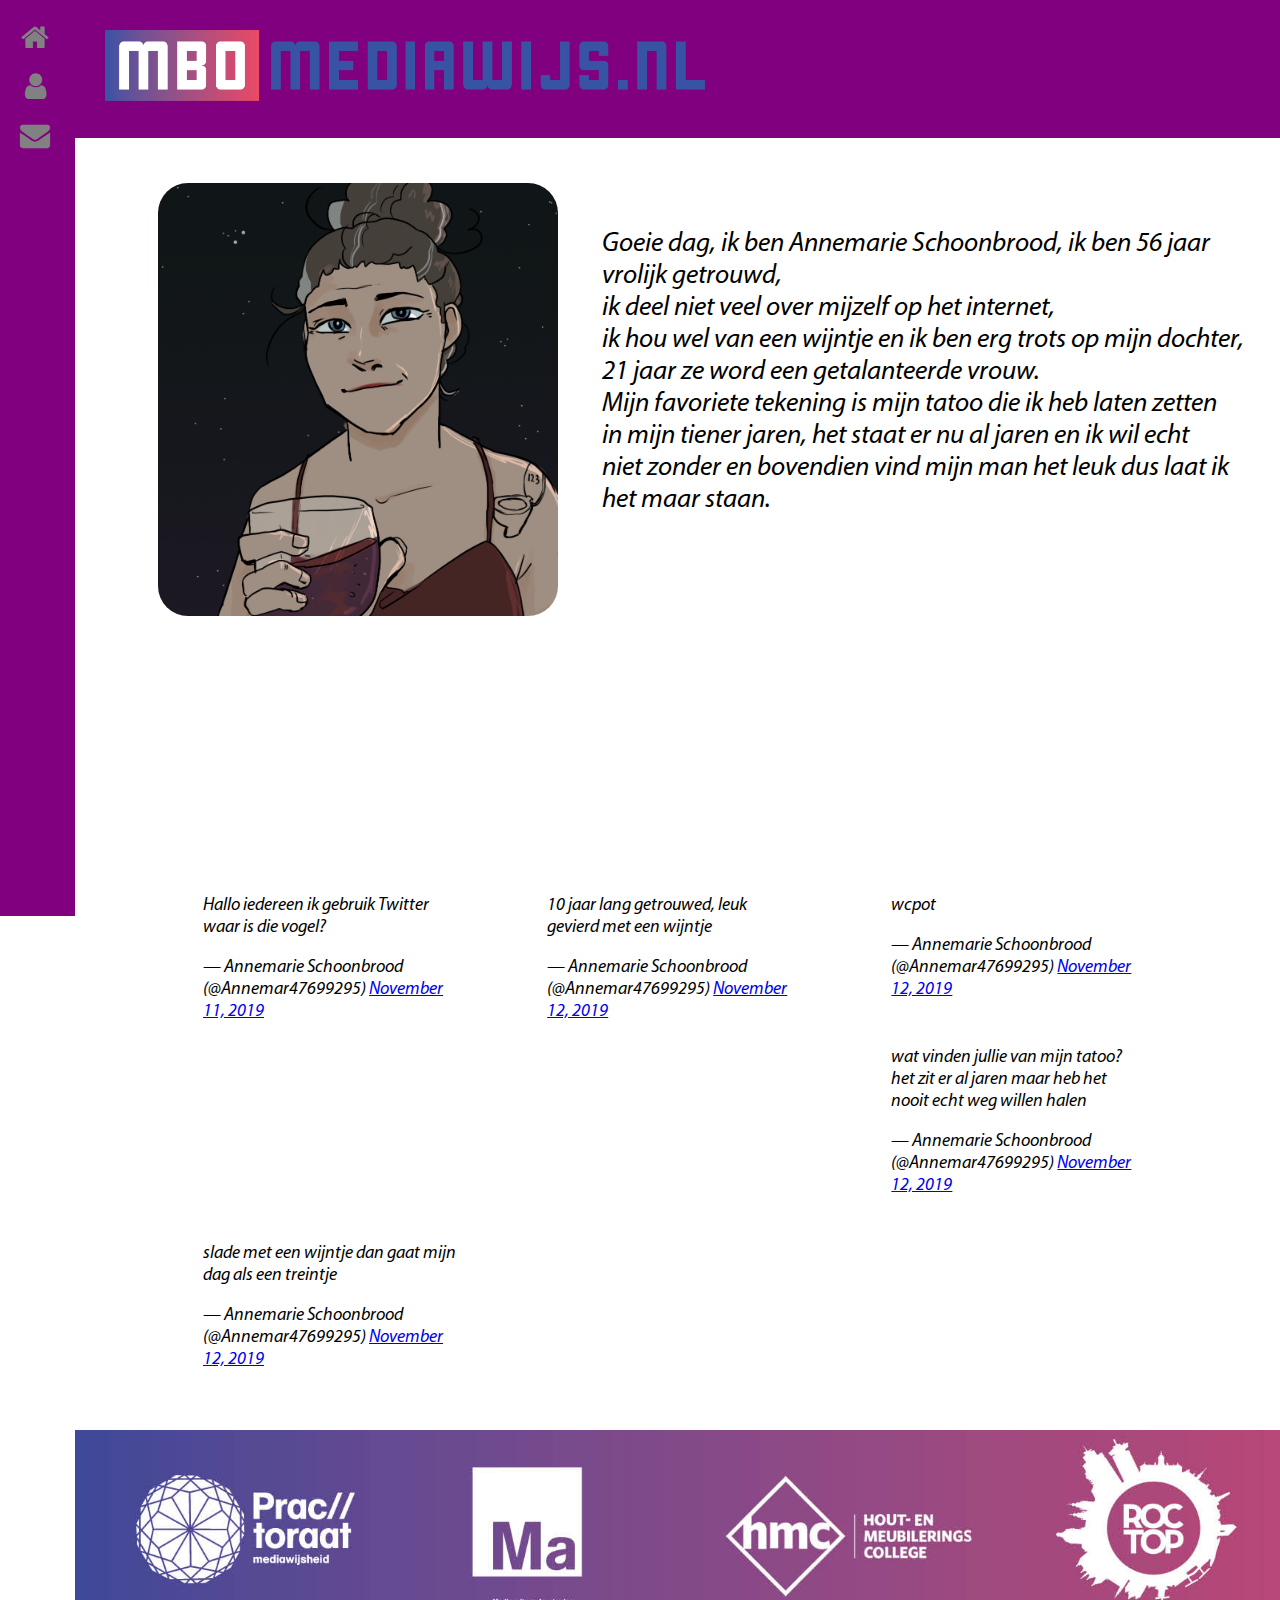
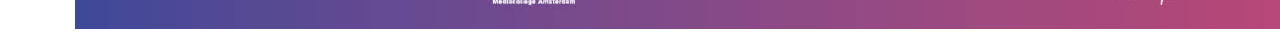
<file: Hackaton 2019/annemarie/index.html>
﻿<!DOCTYPE html>
<html>
  <head>
    <meta charset="UTF-8">
    <title>random name</title>
    <meta name="description" content="a website about me">
    <meta name="keywords" content="me, social media">
    <meta name="author" content="name comes here">
    <meta name="viewport" content="width=device-width, initial-scale=1.0">
    <link rel="stylesheet" type="text/css" href="style.css">
    <link rel="stylesheet" href="https://cdnjs.cloudflare.com/ajax/libs/font-awesome/4.7.0/css/font-awesome.min.css"/>
  </head>
      <header>
        <div class="logo">
          <a href="home.html">
            <img alt="logo" src="img/logo.png" width="600">
          </a>
        </div>
      </header>
      <body>
          <section>
              <img class="portrait" src="img/portrait.png" width="400">
              <p class="portraittext">
                  <br>
                  <br>Goeie dag, ik ben Annemarie Schoonbrood, ik ben 56 jaar vrolijk getrouwd,  
                  <br>ik deel niet veel over mijzelf op het internet,
                  <br>ik hou wel van een wijntje en ik ben erg trots op mijn dochter,
                  <br>21 jaar ze word een getalanteerde vrouw.
                  <br>Mijn favoriete tekening is mijn tatoo die ik heb laten zetten
                  <br>in mijn tiener jaren, het staat er nu al jaren en ik wil echt
                  <br>niet zonder en bovendien vind mijn man het leuk dus laat ik
                  <br>het maar staan.
                  <br>
                  <br>
                  <br>
                  <br>
                  <br>
                  <br>
                  <br>
                  <br>
                  <br>
                  <br>
                  <br>
                  <br>
                  <br>
                  <br>
                  <br>
              </p>
          </section>
          <section class="row">
            <div class="column">
                <blockquote class="twitter-tweet"><p lang="nl" dir="ltr">Hallo iedereen ik gebruik Twitter waar is die vogel?</p>&mdash; Annemarie Schoonbrood (@Annemar47699295) <a href="https://twitter.com/Annemar47699295/status/1193854318702710786?ref_src=twsrc%5Etfw">November 11, 2019</a></blockquote>
              </div>
                  <script async src="https://platform.twitter.com/widgets.js" charset="utf-8"></script>
            <div class="column">
                <blockquote class="twitter-tweet"><p lang="nl" dir="ltr">10 jaar lang getrouwed, leuk gevierd met een wijntje</p>&mdash; Annemarie Schoonbrood (@Annemar47699295) <a href="https://twitter.com/Annemar47699295/status/1194180332058271746?ref_src=twsrc%5Etfw">November 12, 2019</a></blockquote>
              </div>
                  <script async src="https://platform.twitter.com/widgets.js" charset="utf-8"></script>
            <div class="column">
                <blockquote class="twitter-tweet"><p lang="hu" dir="ltr">wcpot</p>&mdash; Annemarie Schoonbrood (@Annemar47699295) <a href="https://twitter.com/Annemar47699295/status/1194180421187260417?ref_src=twsrc%5Etfw">November 12, 2019</a></blockquote>
              </div>
                  <script async src="https://platform.twitter.com/widgets.js" charset="utf-8"></script>
            <div class="column">
                <blockquote class="twitter-tweet"><p lang="nl" dir="ltr">wat vinden jullie van mijn tatoo?<br>het zit er al jaren maar heb het nooit echt weg willen halen</p>&mdash; Annemarie Schoonbrood (@Annemar47699295) <a href="https://twitter.com/Annemar47699295/status/1194230624007180288?ref_src=twsrc%5Etfw">November 12, 2019</a></blockquote>
              </div>
                  <script async src="https://platform.twitter.com/widgets.js" charset="utf-8"></script>
            <div class="column">
                <blockquote class="twitter-tweet"><p lang="nl" dir="ltr">slade met een wijntje dan gaat mijn dag als een treintje</p>&mdash; Annemarie Schoonbrood (@Annemar47699295) <a href="https://twitter.com/Annemar47699295/status/1194245038374559745?ref_src=twsrc%5Etfw">November 12, 2019</a></blockquote>
              </div>
                  <script async src="https://platform.twitter.com/widgets.js" charset="utf-8"></script>
          </section>
          <div class="sidebar">
              <a href="index.html"><i class="fa fa-fw fa-home"></i></a>
              <a href="friends.html"><i class="fa fa-fw fa-user"></i> </a>
              <a href="loginAnnemarie.php"><i class="fa fa-fw fa-envelope"></i></a>
            </div>
      </body>
      <footer class="banner">
        <img alt="banner" src="img/banner.jpg" width="1829">
      </footer>
   </div>
</html>
</file>
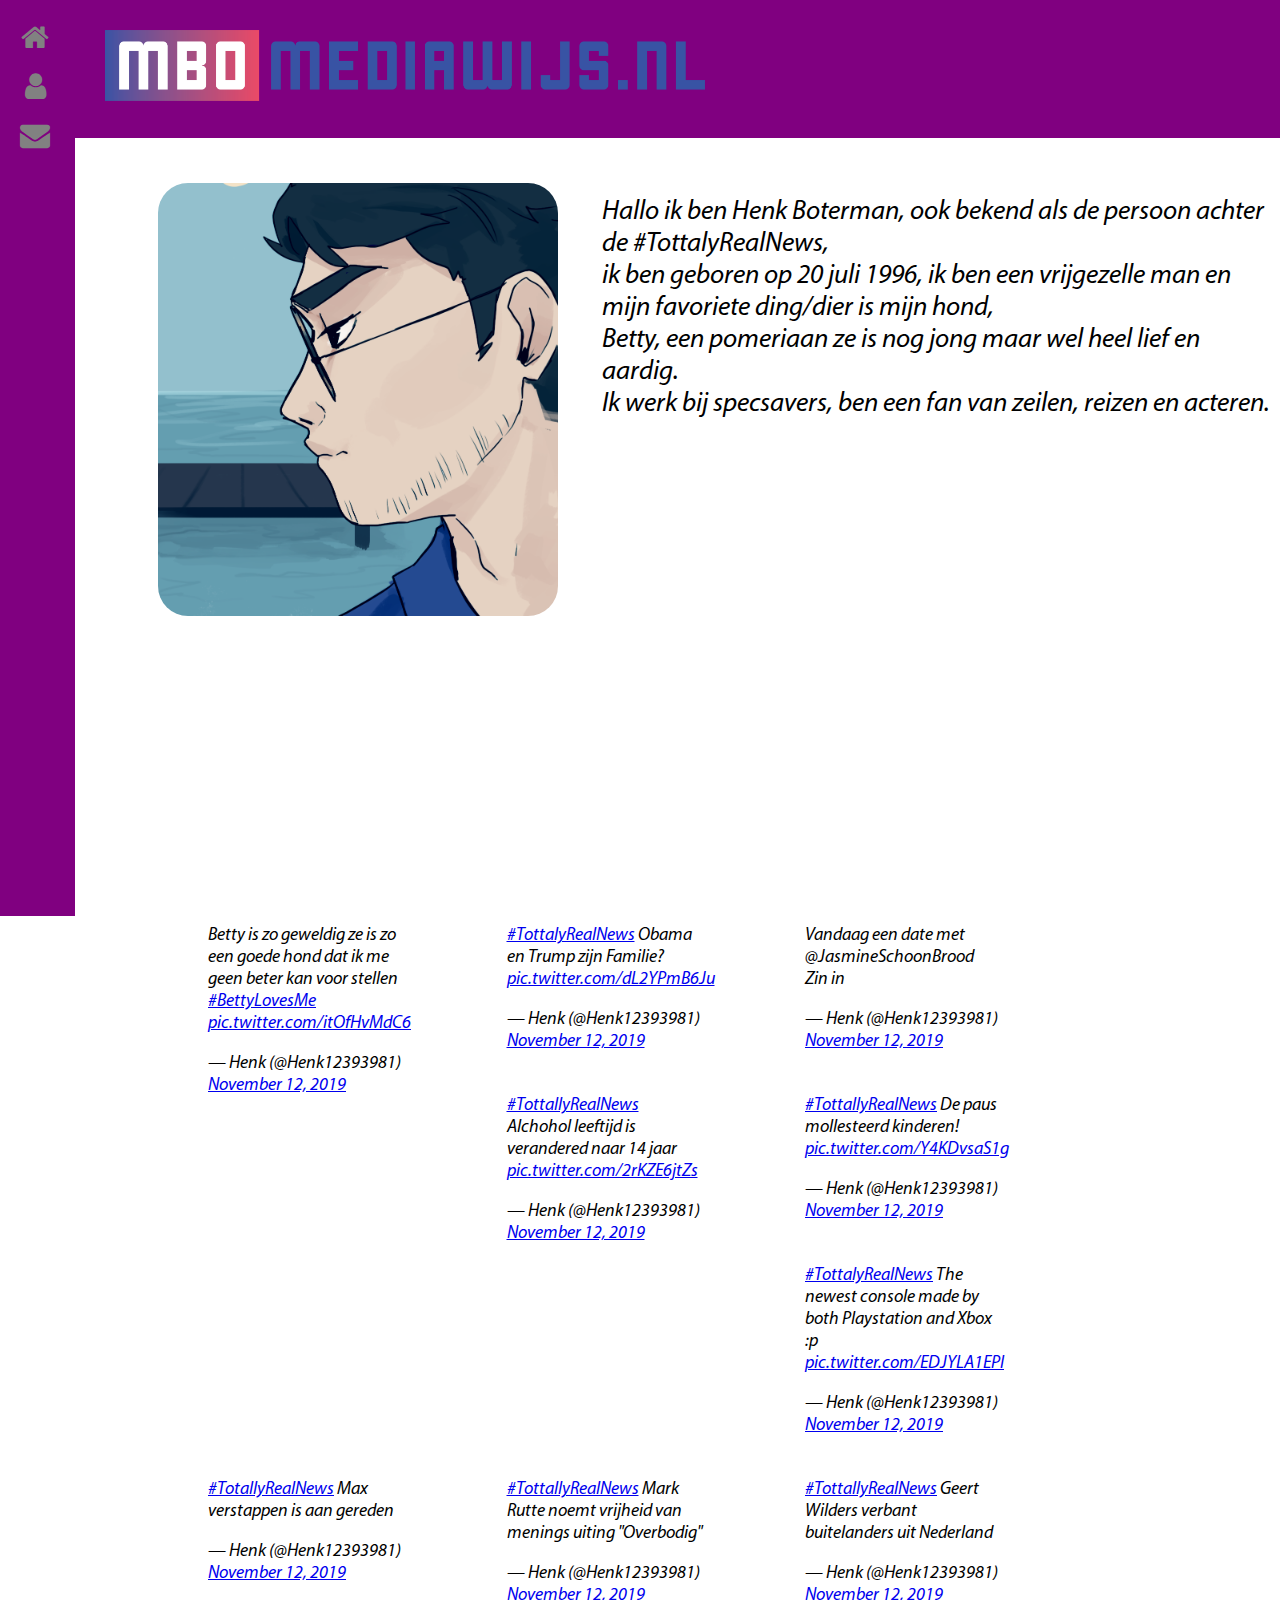
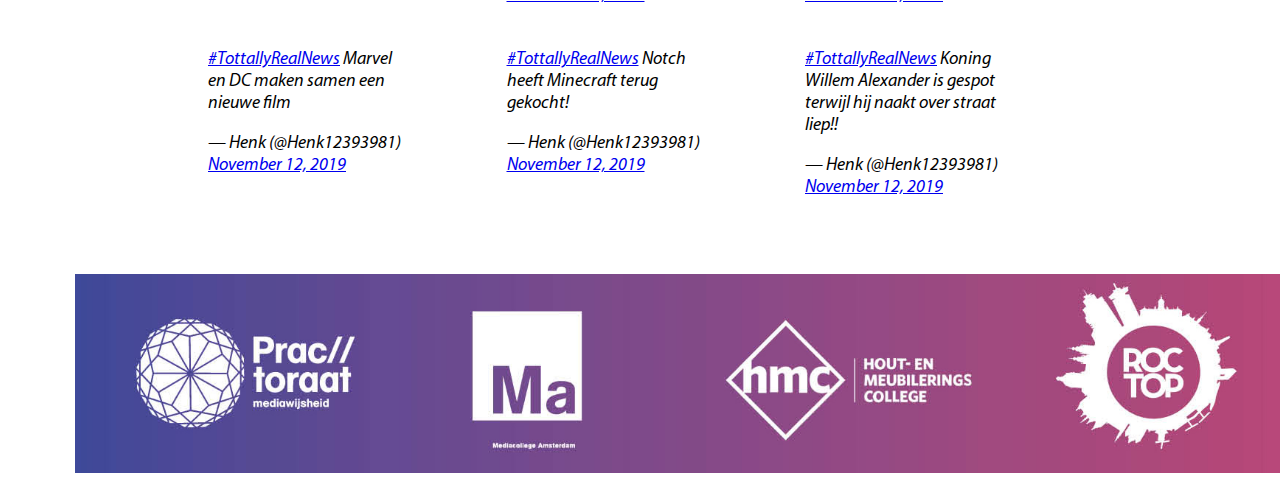
<file: Hackaton 2019/henk/index.html>
﻿<!DOCTYPE html>
<html>
  <head>
    <meta charset="UTF-8">
    <title>random name</title>
    <meta name="description" content="a website about me">
    <meta name="keywords" content="me, social media">
    <meta name="author" content="name comes here">
    <meta name="viewport" content="width=device-width, initial-scale=1.0">
    <link rel="stylesheet" type="text/css" href="style.css">
    <link rel="stylesheet" href="https://cdnjs.cloudflare.com/ajax/libs/font-awesome/4.7.0/css/font-awesome.min.css"/>
  </head>
      <header>
        <div class="logo">
          <a href="home.html">
            <img alt="logo" src="img/logo.png" width="600">
          </a>
        </div>
      </header>
      <body>
          <section>
              <img class="portrait" src="img/portrait.png" width="400">
              <p class="portraittext">
                  <br>
                  Hallo ik ben Henk Boterman, ook bekend als de persoon achter de #TottalyRealNews,
                  <br> ik ben geboren op 20 juli 1996, ik ben een vrijgezelle man en mijn favoriete ding/dier is mijn hond,
                  <br>Betty, een pomeriaan ze is nog jong maar wel heel lief en aardig.
                  <br>Ik werk bij specsavers, ben een fan van zeilen, reizen en acteren.
                  <br>
                  <br>
                  <br>
                  <br>
                  <br>
                  <br>
                  <br>
                  <br>
                  <br>
                  <br>
                  <br>
                  <br>
                  <br>
                  <br>
                  <br>
                  <br>
                  <br>
                  <br>
                  <br>
              </p>
          </section>
          <section class="row">
            <div class="column">
                <blockquote class="twitter-tweet"><p lang="nl" dir="ltr">Betty is zo geweldig ze is zo een goede hond dat ik me geen beter kan voor stellen <a href="https://twitter.com/hashtag/BettyLovesMe?src=hash&amp;ref_src=twsrc%5Etfw">#BettyLovesMe</a> <a href="https://t.co/itOfHvMdC6">pic.twitter.com/itOfHvMdC6</a></p>&mdash; Henk (@Henk12393981) <a href="https://twitter.com/Henk12393981/status/1194192589701943297?ref_src=twsrc%5Etfw">November 12, 2019</a></blockquote> <script async src="https://platform.twitter.com/widgets.js" charset="utf-8"></script></div>
            <div class="column">
                <blockquote class="twitter-tweet"><p lang="nl" dir="ltr"><a href="https://twitter.com/hashtag/TottalyRealNews?src=hash&amp;ref_src=twsrc%5Etfw">#TottalyRealNews</a> Obama en Trump zijn Familie? <a href="https://t.co/dL2YPmB6Ju">pic.twitter.com/dL2YPmB6Ju</a></p>&mdash; Henk (@Henk12393981) <a href="https://twitter.com/Henk12393981/status/1194359711161896960?ref_src=twsrc%5Etfw">November 12, 2019</a></blockquote> <script async src="https://platform.twitter.com/widgets.js" charset="utf-8"></script>            </div>
            <div class="column">
                <blockquote class="twitter-tweet"><p lang="nl" dir="ltr">Vandaag een date met @JasmineSchoonBrood<br>Zin in</p>&mdash; Henk (@Henk12393981) <a href="https://twitter.com/Henk12393981/status/1194193002757054464?ref_src=twsrc%5Etfw">November 12, 2019</a></blockquote> <script async src="https://platform.twitter.com/widgets.js" charset="utf-8"></script>            </div>
            <div class="column">
                <blockquote class="twitter-tweet"><p lang="nl" dir="ltr"><a href="https://twitter.com/hashtag/TottallyRealNews?src=hash&amp;ref_src=twsrc%5Etfw">#TottallyRealNews</a> Alchohol leeftijd is verandered naar 14 jaar <a href="https://t.co/2rKZE6jtZs">pic.twitter.com/2rKZE6jtZs</a></p>&mdash; Henk (@Henk12393981) <a href="https://twitter.com/Henk12393981/status/1194361228153565184?ref_src=twsrc%5Etfw">November 12, 2019</a></blockquote> <script async src="https://platform.twitter.com/widgets.js" charset="utf-8"></script>            </div>
            <div class="column">
                <blockquote class="twitter-tweet"><p lang="nl" dir="ltr"><a href="https://twitter.com/hashtag/TottallyRealNews?src=hash&amp;ref_src=twsrc%5Etfw">#TottallyRealNews</a> De paus mollesteerd kinderen! <a href="https://t.co/Y4KDvsaS1g">pic.twitter.com/Y4KDvsaS1g</a></p>&mdash; Henk (@Henk12393981) <a href="https://twitter.com/Henk12393981/status/1194361452787716097?ref_src=twsrc%5Etfw">November 12, 2019</a></blockquote> <script async src="https://platform.twitter.com/widgets.js" charset="utf-8"></script>            </div>
            <div class="column">
                <blockquote class="twitter-tweet"><p lang="en" dir="ltr"><a href="https://twitter.com/hashtag/TottalyRealNews?src=hash&amp;ref_src=twsrc%5Etfw">#TottalyRealNews</a> The newest console made by both Playstation and Xbox :p <a href="https://t.co/EDJYLA1EPI">pic.twitter.com/EDJYLA1EPI</a></p>&mdash; Henk (@Henk12393981) <a href="https://twitter.com/Henk12393981/status/1194383024772800512?ref_src=twsrc%5Etfw">November 12, 2019</a></blockquote> <script async src="https://platform.twitter.com/widgets.js" charset="utf-8"></script>            </div>
            <div class="column">
                <blockquote class="twitter-tweet"><p lang="nl" dir="ltr"><a href="https://twitter.com/hashtag/TotallyRealNews?src=hash&amp;ref_src=twsrc%5Etfw">#TotallyRealNews</a> Max verstappen is aan gereden</p>&mdash; Henk (@Henk12393981) <a href="https://twitter.com/Henk12393981/status/1194359031025979394?ref_src=twsrc%5Etfw">November 12, 2019</a></blockquote> <script async src="https://platform.twitter.com/widgets.js" charset="utf-8"></script>            </div>
            <div class="column">
                <blockquote class="twitter-tweet"><p lang="nl" dir="ltr"><a href="https://twitter.com/hashtag/TottallyRealNews?src=hash&amp;ref_src=twsrc%5Etfw">#TottallyRealNews</a> Mark Rutte noemt vrijheid van menings uiting &quot;Overbodig&quot;</p>&mdash; Henk (@Henk12393981) <a href="https://twitter.com/Henk12393981/status/1194359281639985153?ref_src=twsrc%5Etfw">November 12, 2019</a></blockquote> <script async src="https://platform.twitter.com/widgets.js" charset="utf-8"></script>            </div>
            <div class="column">
                <blockquote class="twitter-tweet"><p lang="nl" dir="ltr"><a href="https://twitter.com/hashtag/TottallyRealNews?src=hash&amp;ref_src=twsrc%5Etfw">#TottallyRealNews</a> Geert Wilders verbant buitelanders uit Nederland</p>&mdash; Henk (@Henk12393981) <a href="https://twitter.com/Henk12393981/status/1194361375583133696?ref_src=twsrc%5Etfw">November 12, 2019</a></blockquote> <script async src="https://platform.twitter.com/widgets.js" charset="utf-8"></script>            </div>
            <div class="column">
                <blockquote class="twitter-tweet"><p lang="nl" dir="ltr"><a href="https://twitter.com/hashtag/TottallyRealNews?src=hash&amp;ref_src=twsrc%5Etfw">#TottallyRealNews</a> Marvel en DC maken samen een nieuwe film</p>&mdash; Henk (@Henk12393981) <a href="https://twitter.com/Henk12393981/status/1194361582387679232?ref_src=twsrc%5Etfw">November 12, 2019</a></blockquote> <script async src="https://platform.twitter.com/widgets.js" charset="utf-8"></script>            </div>
            <div class="column">
                <blockquote class="twitter-tweet"><p lang="nl" dir="ltr"><a href="https://twitter.com/hashtag/TottallyRealNews?src=hash&amp;ref_src=twsrc%5Etfw">#TottallyRealNews</a> Notch heeft Minecraft terug gekocht!</p>&mdash; Henk (@Henk12393981) <a href="https://twitter.com/Henk12393981/status/1194361988757041153?ref_src=twsrc%5Etfw">November 12, 2019</a></blockquote> <script async src="https://platform.twitter.com/widgets.js" charset="utf-8"></script>            </div>
            <div class="column">
                <blockquote class="twitter-tweet"><p lang="nl" dir="ltr"><a href="https://twitter.com/hashtag/TottallyRealNews?src=hash&amp;ref_src=twsrc%5Etfw">#TottallyRealNews</a> Koning Willem Alexander is gespot terwijl hij naakt over straat liep!!</p>&mdash; Henk (@Henk12393981) <a href="https://twitter.com/Henk12393981/status/1194362166188675072?ref_src=twsrc%5Etfw">November 12, 2019</a></blockquote> <script async src="https://platform.twitter.com/widgets.js" charset="utf-8"></script>            </div>
            <div class="sidebar">
              <a href="index.html"><i class="fa fa-fw fa-home"></i></a>
              <a href="friends.html"><i class="fa fa-fw fa-user"></i> </a>
              <a href="loginHenk.php"><i class="fa fa-fw fa-envelope"></i></a>
            </div>
          </section>
      </body>
      <footer class="banner">
        <img alt="banner" src="img/banner.jpg" width="1829">
      </footer>
   </div>
</html>
</file>
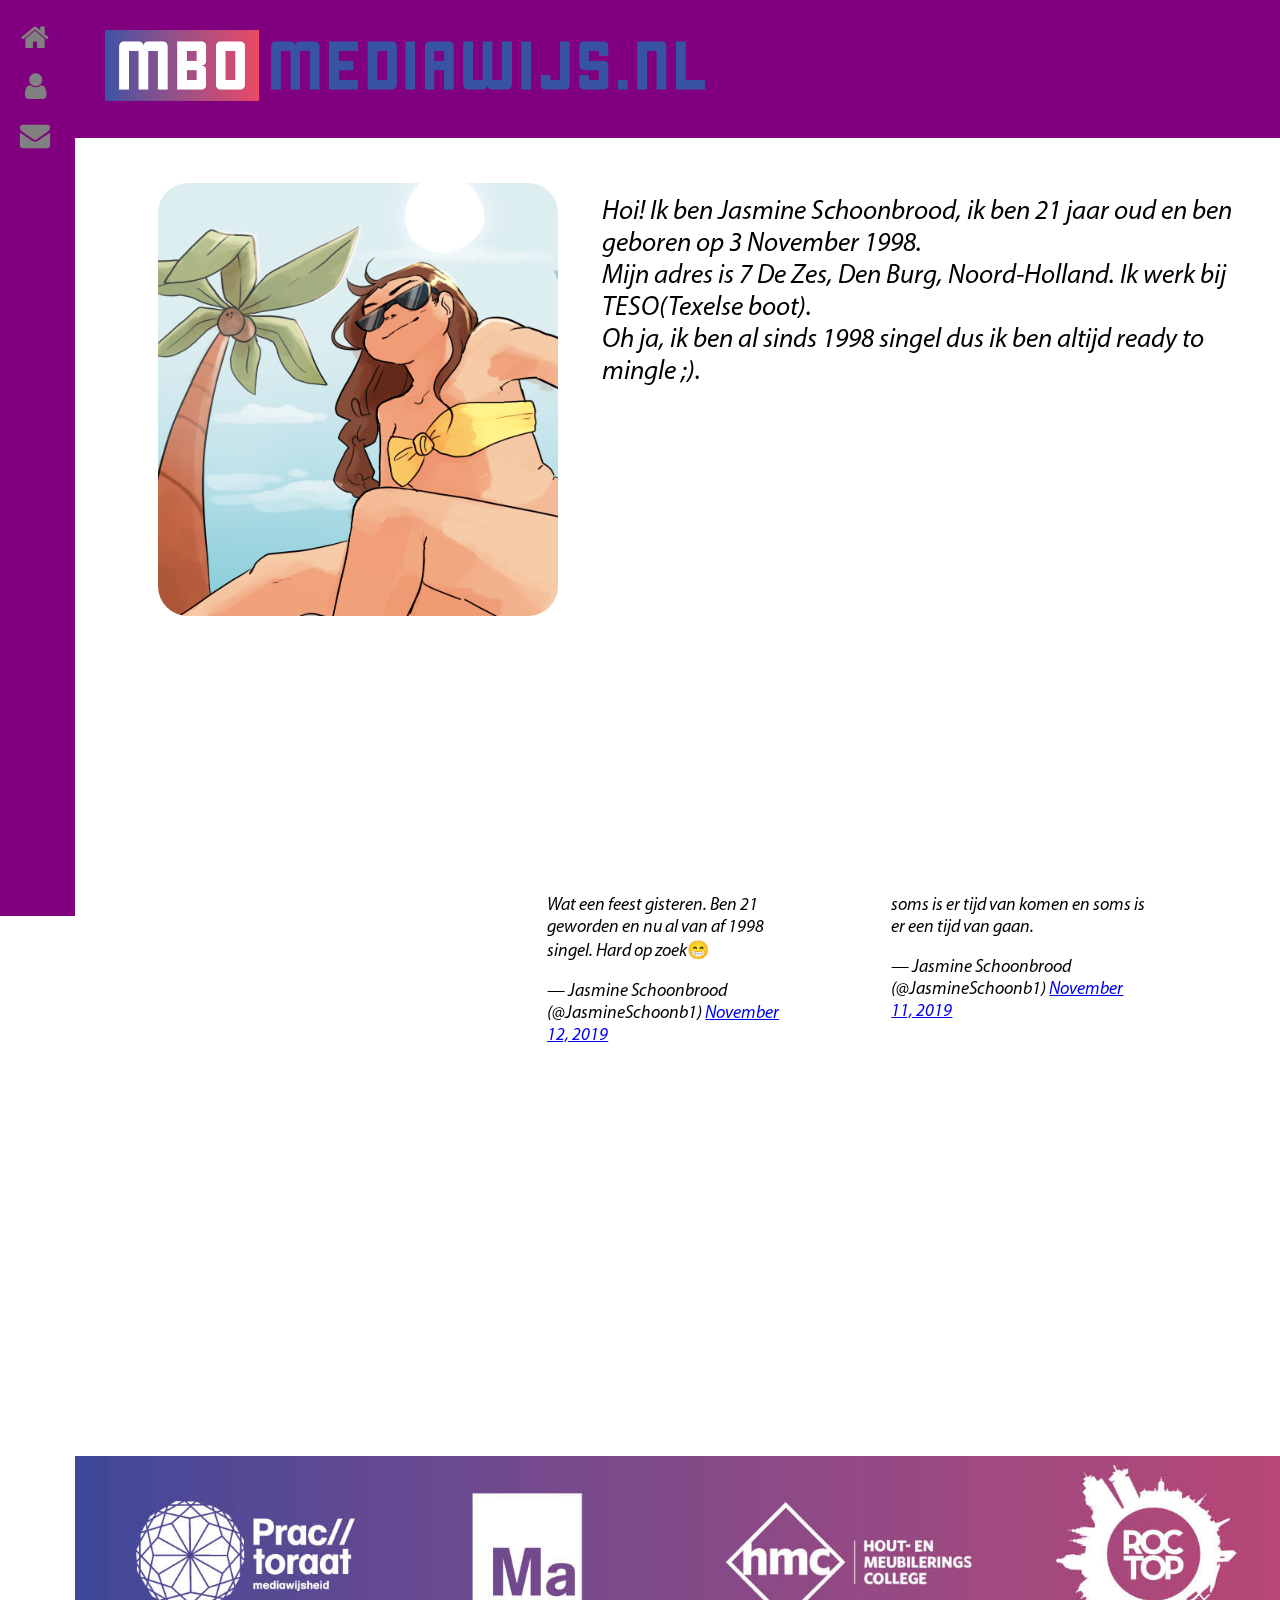
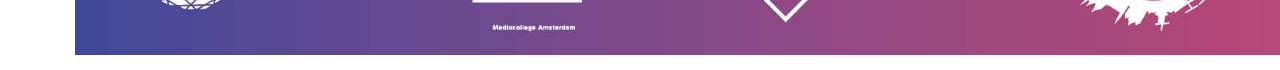
<file: Hackaton 2019/jasmine/index.html>
﻿<!DOCTYPE html>
<html>
  <head>
    <meta charset="UTF-8">
    <title>random name</title>
    <meta name="description" content="a website about me">
    <meta name="keywords" content="me, social media">
    <meta name="author" content="name comes here">
    <meta name="viewport" content="width=device-width, initial-scale=1.0">
    <link rel="stylesheet" type="text/css" href="style.css">
    <link rel="stylesheet" href="https://cdnjs.cloudflare.com/ajax/libs/font-awesome/4.7.0/css/font-awesome.min.css"/>
  </head>
      <header>
        <div class="logo">
          <a href="home.html">
            <img alt="logo" src="img/logo.png" width="600">
          </a>
        </div>
      </header>
      <body>
          <section>
              <img class="portrait" src="img/portrait.png" width="400">
              <p class="portraittext">
                  <br>
                  Hoi! Ik ben Jasmine Schoonbrood, ik ben 21 jaar oud en ben geboren op 3 November 1998.
                  <br>Mijn adres is 7 De Zes, Den Burg, Noord-Holland. Ik werk bij TESO(Texelse boot).
                  <br>Oh ja, ik ben al sinds 1998 singel dus ik ben altijd ready to mingle ;).
                  <br>
                  <br>
                  <br>
                  <br>
                  <br>
                  <br>
                  <br>
                  <br>
                  <br>
                  <br>
                  <br>
                  <br>
                  <br>
                  <br>
                  <br>
                  <br>
                  <br>
                  <br>
                  <br>
              </p>
          </section>
          <section class="row">
            <div class="column">
                <iframe src="https://www.facebook.com/plugins/post.php?href=https%3A%2F%2Fwww.facebook.com%2Fjasmine.schoonbrood%2Fposts%2F113187963460956%3A0&width=500" width="500" height="531" style="border:none;overflow:hidden" scrolling="no" frameborder="0" allowTransparency="true" allow="encrypted-media"></iframe>
            </div>
            <div class="column">
                <blockquote class="twitter-tweet">
                    <p lang="nl" dir="ltr">Wat een feest gisteren. Ben 21 geworden en nu al van af 1998 singel. Hard op zoek😁</p>
                    &mdash; Jasmine Schoonbrood (@JasmineSchoonb1) <a href="https://twitter.com/JasmineSchoonb1/status/1194176170285260801?ref_src=twsrc%5Etfw">November 12, 2019</a>
                  </blockquote>
              </div>
                  <script async src="https://platform.twitter.com/widgets.js" charset="utf-8"></script>
            <div class="column">
                <blockquote class="twitter-tweet">
                    <p lang="nl" dir="ltr">soms is er tijd van komen en soms is er een tijd van gaan.</p>
                    &mdash; Jasmine Schoonbrood (@JasmineSchoonb1) 
                    <a href="https://twitter.com/JasmineSchoonb1/status/1193840034673307648?ref_src=twsrc%5Etfw">November 11, 2019</a>
                  </blockquote> 
                </div>
                    <script async src="https://platform.twitter.com/widgets.js" charset="utf-8"></script>

          </section>
          <div class="sidebar">
              <a href="index.html"><i class="fa fa-fw fa-home"></i></a>
              <a href="friends.html"><i class="fa fa-fw fa-user"></i> </a>
              <a href="loginJasmine.php"><i class="fa fa-fw fa-envelope"></i></a>
            </div>
      </body>
      <footer class="banner">
        <img alt="banner" src="img/banner.jpg" width="1829">
      </footer>
   </div>
</html>
</file>
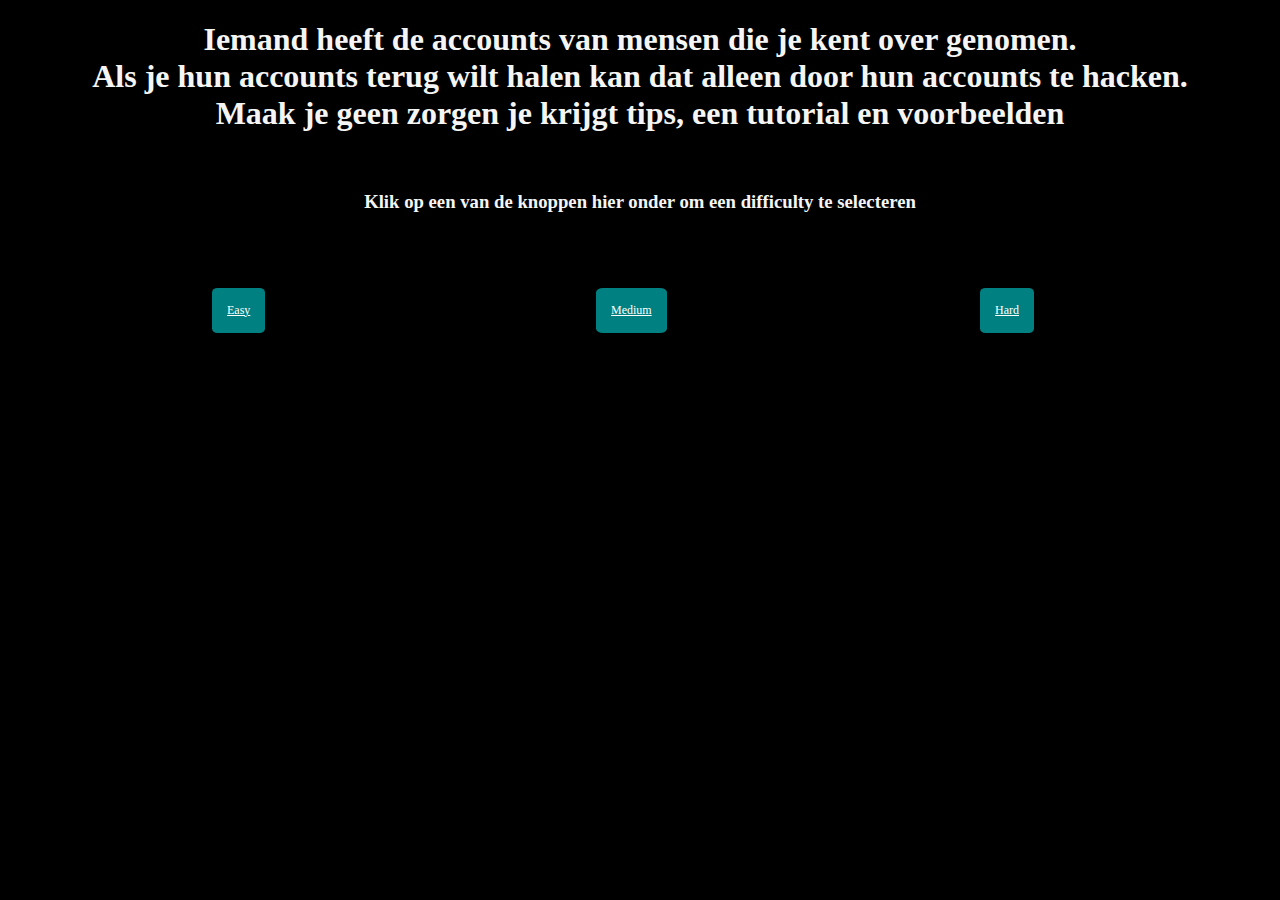
<file: Hackaton 2019/start/index.html>
<!DOCTYPE html>
<html lang="en">
<head>
    <meta charset="UTF-8">
    <meta name="viewport" content="width=device-width, initial-scale=1.0">
    <meta http-equiv="X-UA-Compatible" content="ie=edge">
    <link rel="stylesheet" href="css/style.css"/>
    <title>Start of the Game</title>
</head>
    <body>
        <h1>Iemand heeft de accounts van mensen die je kent over genomen.<br>
        Als je hun accounts terug wilt halen kan dat alleen door hun accounts te hacken.<br>
        Maak je geen zorgen je krijgt tips, een tutorial en voorbeelden<br>
        <br>
        <h3>Klik op een van de knoppen hier onder om een difficulty te selecteren</h3>
        <br>
        <br>
        <div>
        <a class="right" href="../jasmine/index.html">Easy</a>
        </div>
        <div>
        <a href="../annemarie/index.html">Medium</a>
        </div>
        <div>
        <a class="left" href="../henk/index.html">Hard</a>
        </div>
        <br>
        <br>
        <br>
        <br>
        <br>
        <br>
        <br>
        <br>

    </body>
</html>
</file>
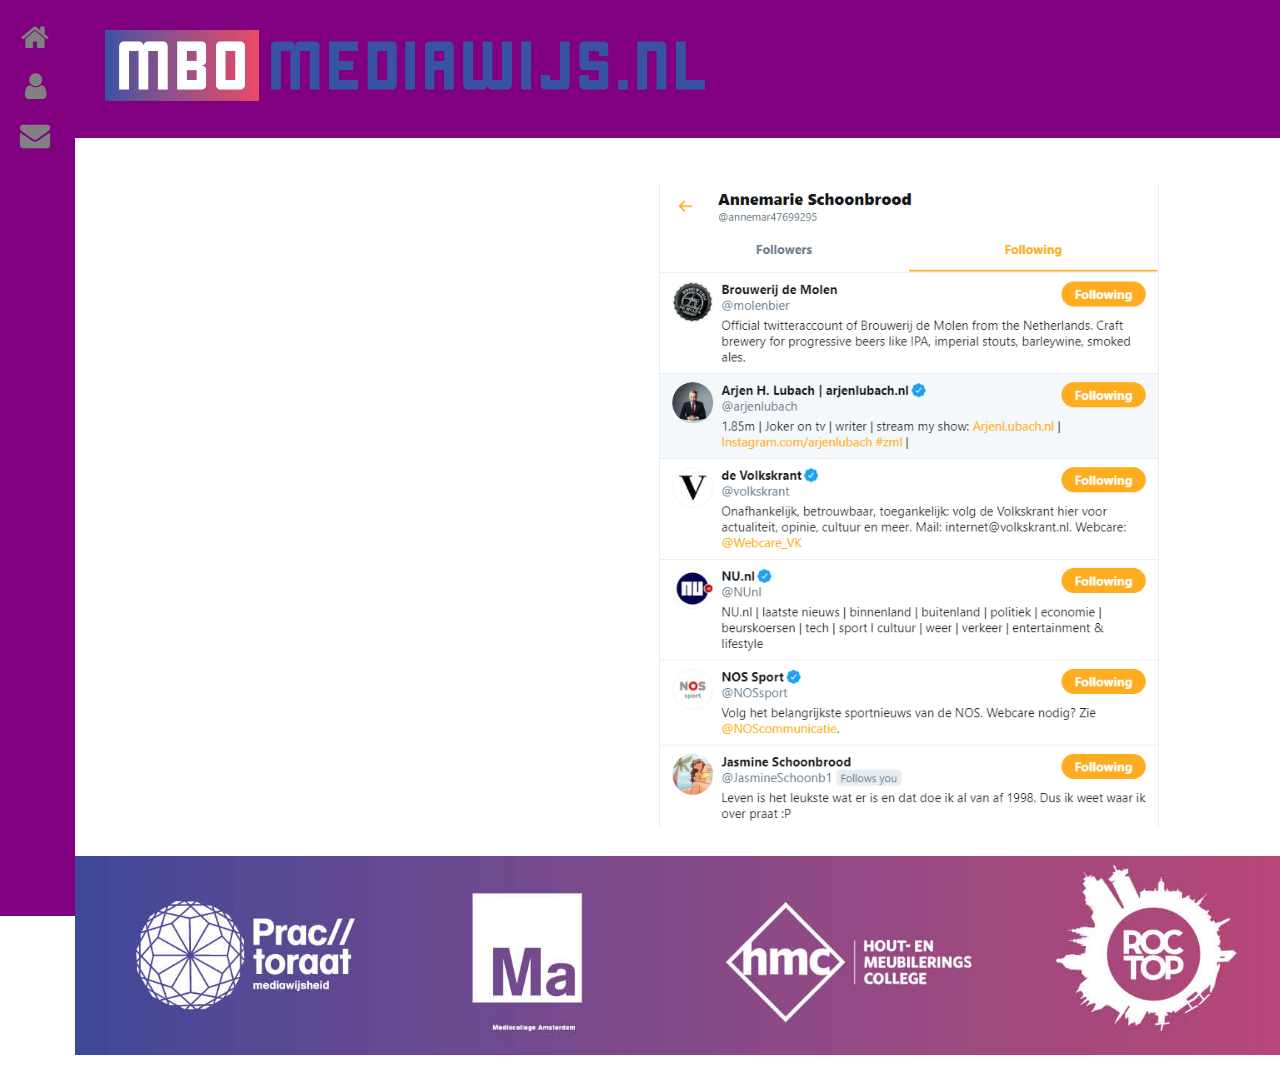
<file: Hackaton 2019/annemarie/friends.html>
<!DOCTYPE html>
<html>
  <head>
    <meta charset="UTF-8">
    <title>random name</title>
    <meta name="description" content="a website about me">
    <meta name="keywords" content="me, social media">
    <meta name="author" content="name comes here">
    <meta name="viewport" content="width=device-width, initial-scale=1.0">
    <link rel="stylesheet" type="text/css" href="style.css">
    <link rel="stylesheet" href="https://cdnjs.cloudflare.com/ajax/libs/font-awesome/4.7.0/css/font-awesome.min.css"/>
  </head>
      <header>
        <div class="logo">
          <a href="home.html">
            <img alt="logo" src="img/logo.png" width="600">
          </a>
        </div>
      </header>
      <body>
          <section>
              <p class="friendstext">
                  <br>
                  <img src="img/friends.png" alt="Friends" width="500">
              </p>
            <div class="sidebar">
              <a href="index.html"><i class="fa fa-fw fa-home"></i></a>
              <a href="friends.html"><i class="fa fa-fw fa-user"></i> </a>
              <a href="loginAnnemarie.php"><i class="fa fa-fw fa-envelope"></i></a>
            </div>
      </body>
      <footer class="banner">
        <img alt="banner" src="img/banner.jpg" width="1829">
      </footer>
   </div>
</html>
</file>
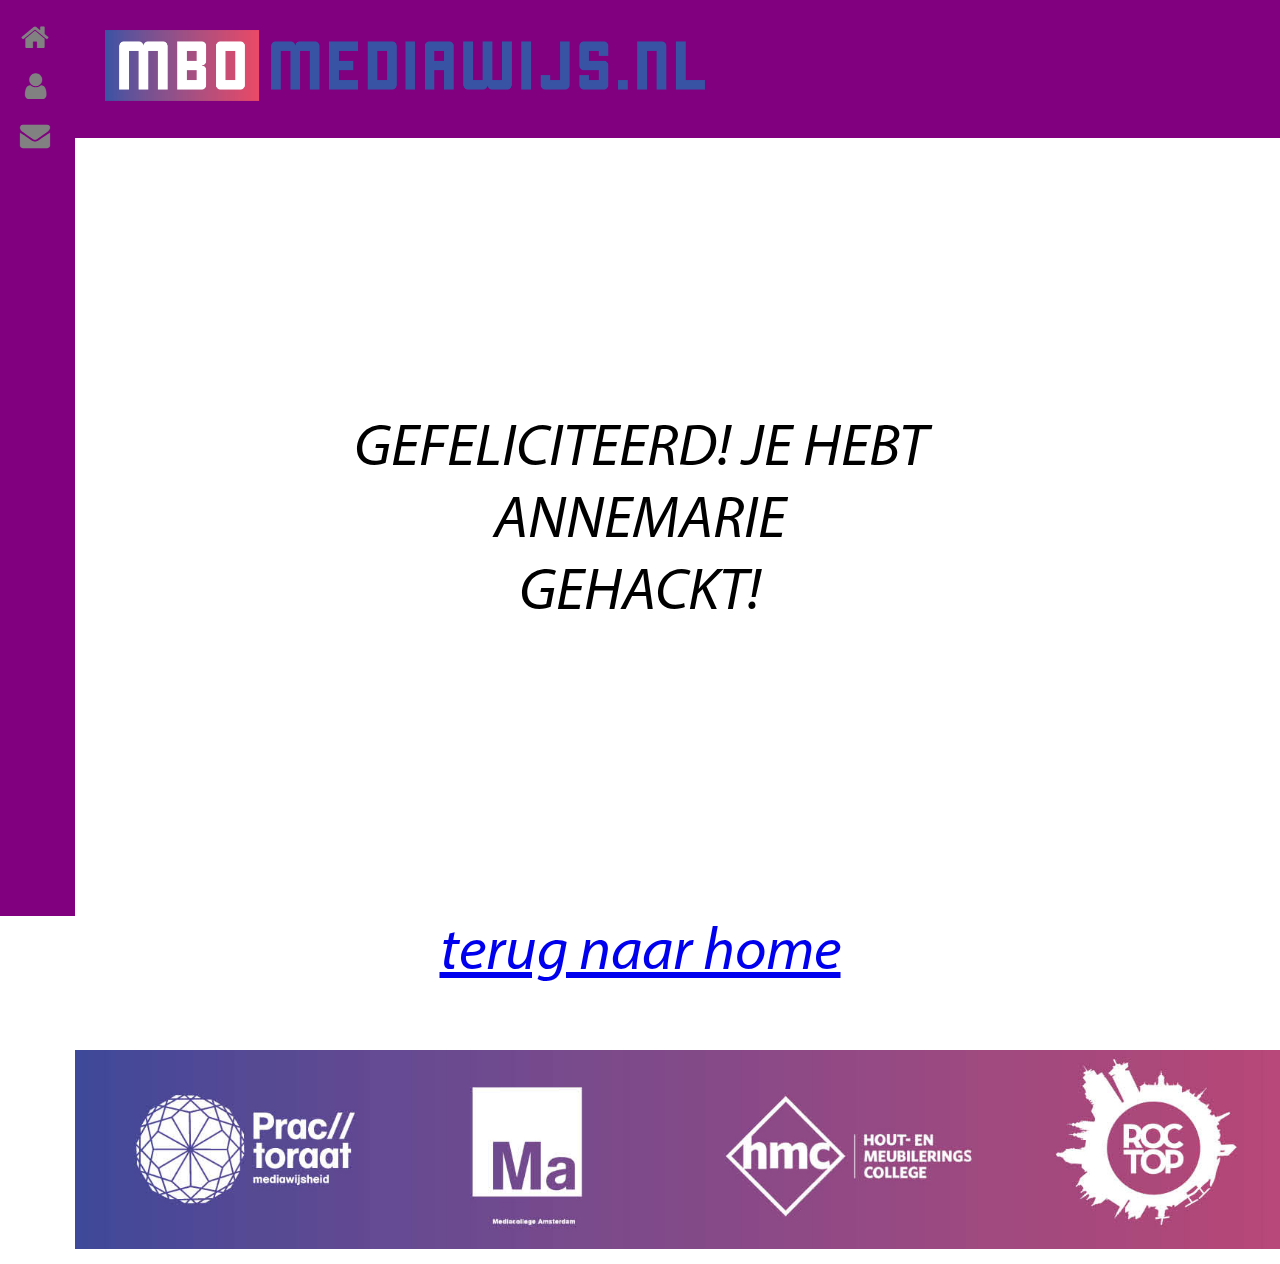
<file: Hackaton 2019/annemarie/successannemarie.html>
<!DOCTYPE html>
<html>
  <head>
    <meta charset="UTF-8">
    <title>random name</title>
    <meta name="description" content="a website about me">
    <meta name="keywords" content="me, social media">
    <meta name="author" content="name comes here">
    <meta name="viewport" content="width=device-width, initial-scale=1.0">
    <link rel="stylesheet" type="text/css" href="style.css">
    <link rel="stylesheet" href="https://cdnjs.cloudflare.com/ajax/libs/font-awesome/4.7.0/css/font-awesome.min.css"/>
  </head>
      <header>
        <div class="logo">
          <a href="home.html">
            <img alt="logo" src="img/logo.png" width="600">
          </a>
        </div>
      </header>
      <body>
          <section>
              <p class="successtext">
                  <br>
                  <br>
                  <br>
                  GEFELICITEERD! JE HEBT
                  <br>ANNEMARIE
                  <br>GEHACKT!
                  <br>
                  <br>
                  <br>
                  <br>
                  <br>
                  <a href="../start/index.html">terug naar home</a>
              </p>
            <div class="sidebar">
              <a href="index.html"><i class="fa fa-fw fa-home"></i></a>
              <a href="friends.html"><i class="fa fa-fw fa-user"></i> </a>
              <a href="login.php"><i class="fa fa-fw fa-envelope"></i></a>
            </div>
      </body>
      <footer class="banner">
        <img alt="banner" src="img/banner.jpg" width="1829">
      </footer>
   </div>
</html>
</file>
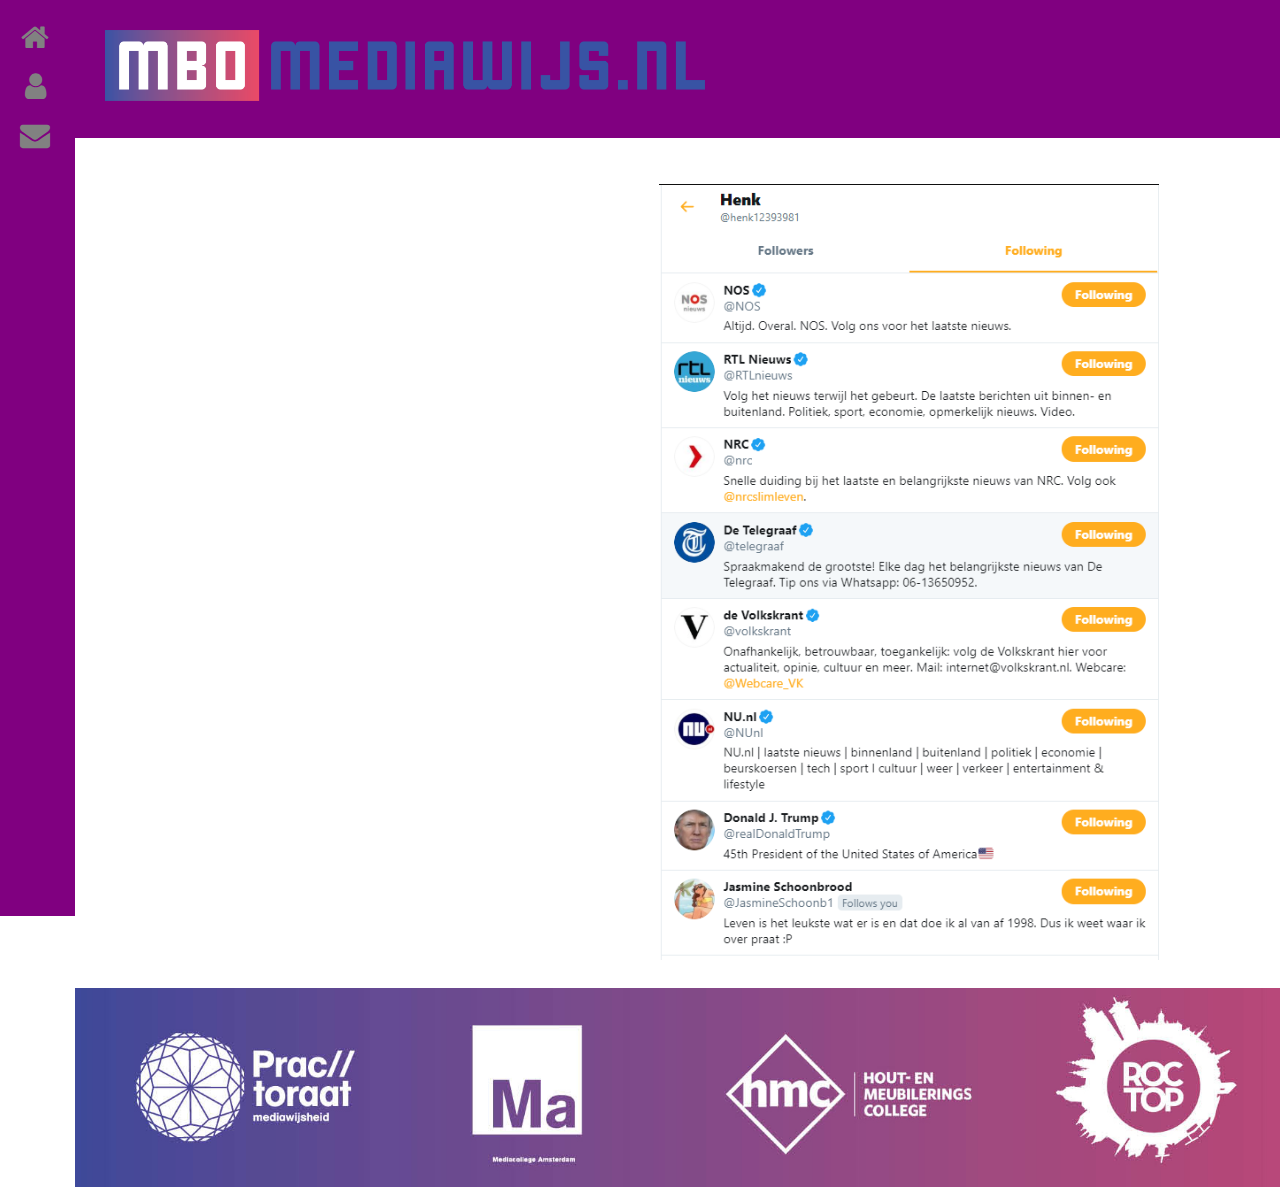
<file: Hackaton 2019/henk/friends.html>
<!DOCTYPE html>
<html>
  <head>
    <meta charset="UTF-8">
    <title>random name</title>
    <meta name="description" content="a website about me">
    <meta name="keywords" content="me, social media">
    <meta name="author" content="name comes here">
    <meta name="viewport" content="width=device-width, initial-scale=1.0">
    <link rel="stylesheet" type="text/css" href="style.css">
    <link rel="stylesheet" href="https://cdnjs.cloudflare.com/ajax/libs/font-awesome/4.7.0/css/font-awesome.min.css"/>
  </head>
      <header>
        <div class="logo">
          <a href="home.html">
            <img alt="logo" src="img/logo.png" width="600">
          </a>
        </div>
      </header>
      <body>
          <section>
              <p class="friendstext">
                  <br>
                  <img src="img/friends.png" alt="Friends" width="500">
              </p>
            <div class="sidebar">
              <a href="index.html"><i class="fa fa-fw fa-home"></i></a>
              <a href="friends.html"><i class="fa fa-fw fa-user"></i> </a>
              <a href="loginHenk.php"><i class="fa fa-fw fa-envelope"></i></a>
            </div>
      </body>
      <footer class="banner">
        <img alt="banner" src="img/banner.jpg" width="1829">
      </footer>
   </div>
</html>
</file>
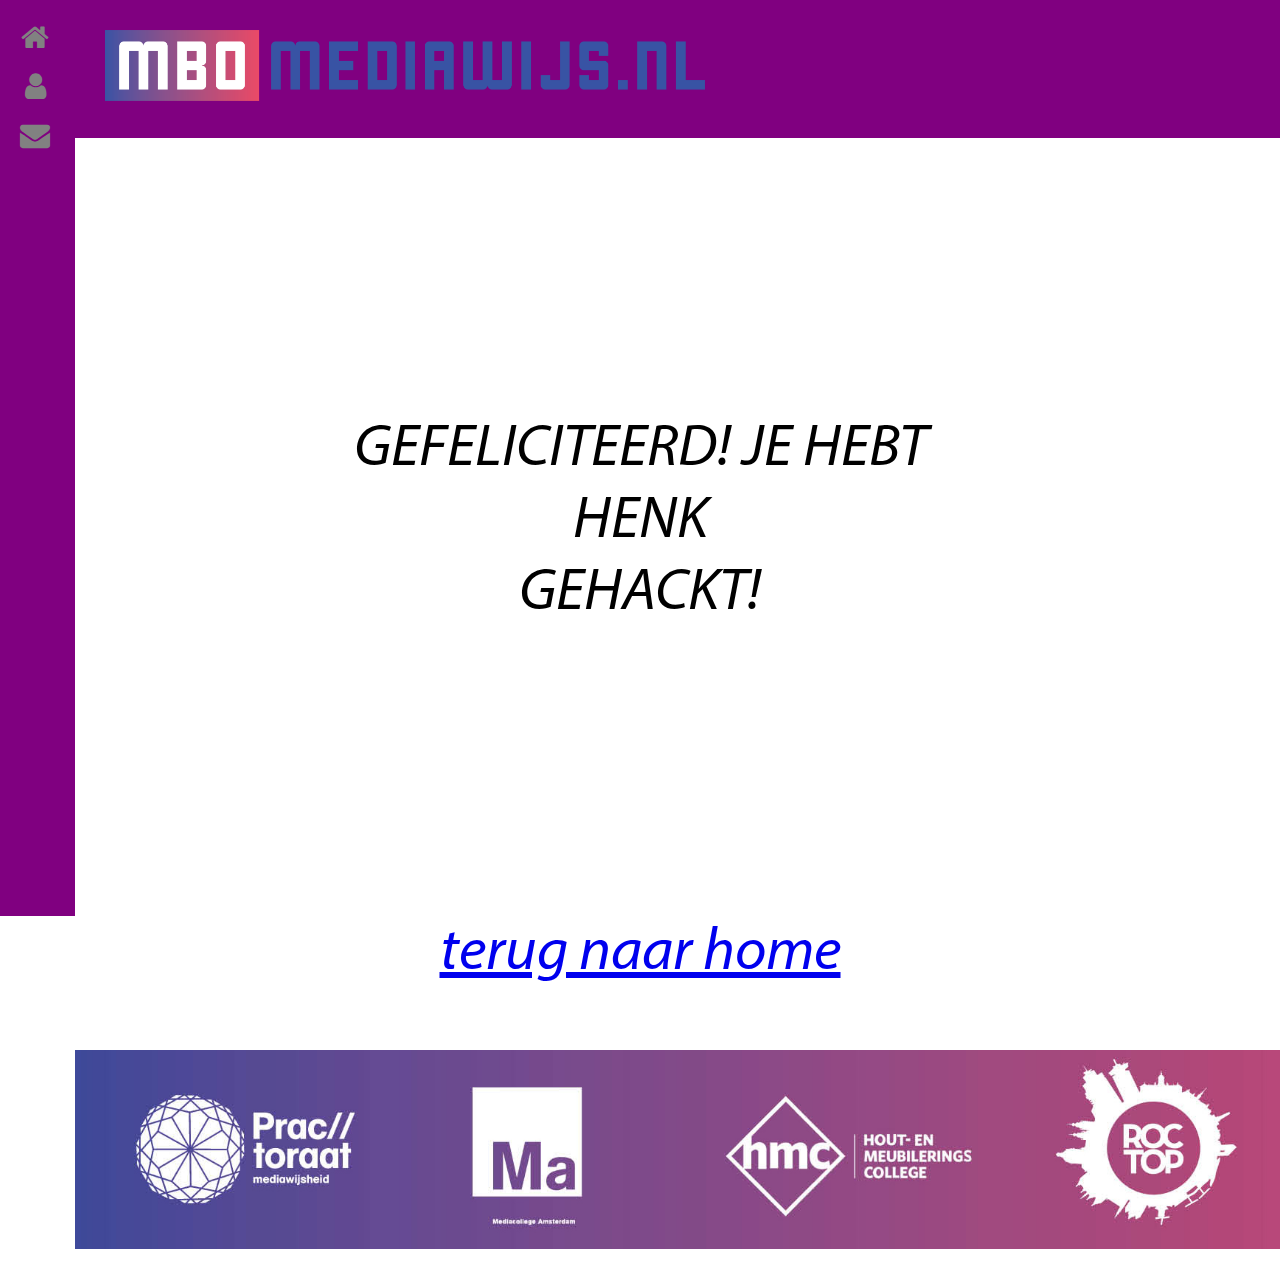
<file: Hackaton 2019/henk/successhenk.html>
<!DOCTYPE html>
<html>
  <head>
    <meta charset="UTF-8">
    <title>random name</title>
    <meta name="description" content="a website about me">
    <meta name="keywords" content="me, social media">
    <meta name="author" content="name comes here">
    <meta name="viewport" content="width=device-width, initial-scale=1.0">
    <link rel="stylesheet" type="text/css" href="style.css">
    <link rel="stylesheet" href="https://cdnjs.cloudflare.com/ajax/libs/font-awesome/4.7.0/css/font-awesome.min.css"/>
  </head>
      <header>
        <div class="logo">
          <a href="home.html">
            <img alt="logo" src="img/logo.png" width="600">
          </a>
        </div>
      </header>
      <body>
          <section>
              <p class="successtext">
                  <br>
                  <br>
                  <br>
                  GEFELICITEERD! JE HEBT
                  <br>HENK
                  <br>GEHACKT!
                  <br>
                  <br>
                  <br>
                  <br>
                  <br>
                  <a href="../start/index.html">terug naar home</a>
              </p>
            <div class="sidebar">
              <a href="index.html"><i class="fa fa-fw fa-home"></i></a>
              <a href="friends.html"><i class="fa fa-fw fa-user"></i> </a>
              <a href="login.php"><i class="fa fa-fw fa-envelope"></i></a>
            </div>
      </body>
      <footer class="banner">
        <img alt="banner" src="img/banner.jpg" width="1829">
      </footer>
   </div>
</html>
</file>
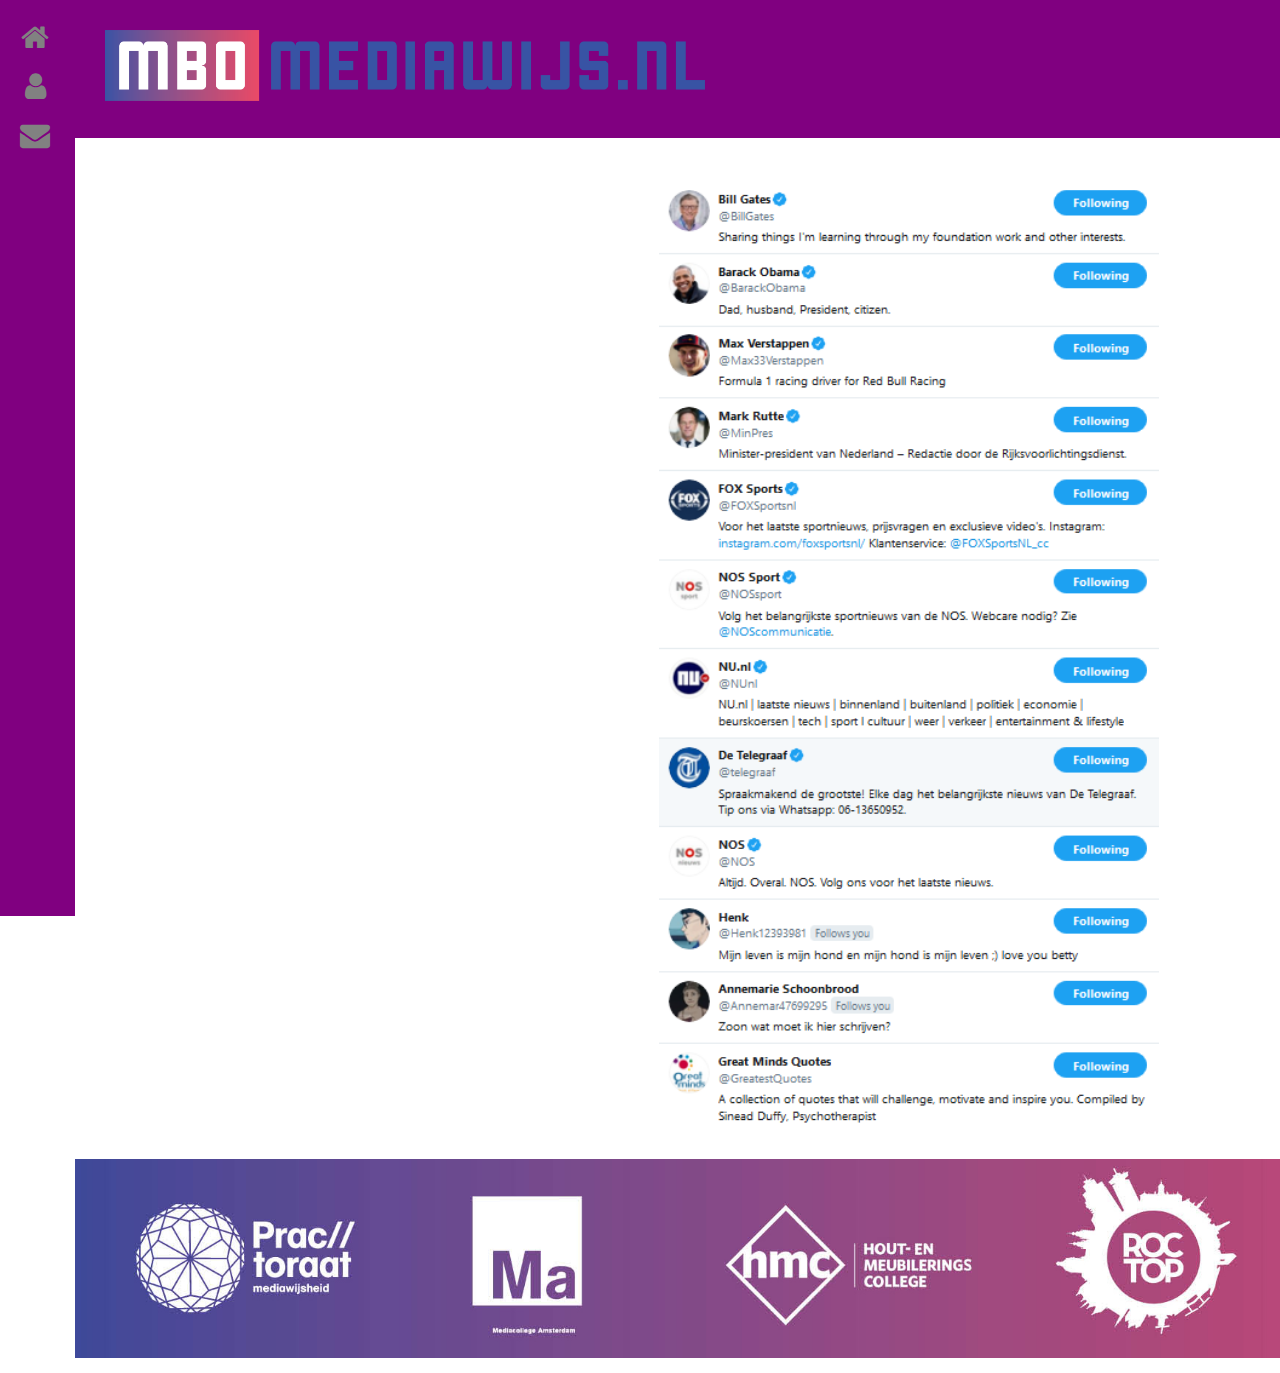
<file: Hackaton 2019/jasmine/friends.html>
<!DOCTYPE html>
<html>
  <head>
    <meta charset="UTF-8">
    <title>random name</title>
    <meta name="description" content="a website about me">
    <meta name="keywords" content="me, social media">
    <meta name="author" content="name comes here">
    <meta name="viewport" content="width=device-width, initial-scale=1.0">
    <link rel="stylesheet" type="text/css" href="style.css">
    <link rel="stylesheet" href="https://cdnjs.cloudflare.com/ajax/libs/font-awesome/4.7.0/css/font-awesome.min.css"/>
  </head>
      <header>
        <div class="logo">
          <a href="home.html">
            <img alt="logo" src="img/logo.png" width="600">
          </a>
        </div>
      </header>
      <body>
          <section>
              <p class="friendstext">
                  <br>
                  <img src="img/friends.png" alt="Friends" width="500">
              </p>
            <div class="sidebar">
              <a href="index.html"><i class="fa fa-fw fa-home"></i></a>
              <a href="friends.html"><i class="fa fa-fw fa-user"></i> </a>
              <a href="loginJasmine.php"><i class="fa fa-fw fa-envelope"></i></a>
            </div>
      </body>
      <footer class="banner">
        <img alt="banner" src="img/banner.jpg" width="1829">
      </footer>
   </div>
</html>
</file>
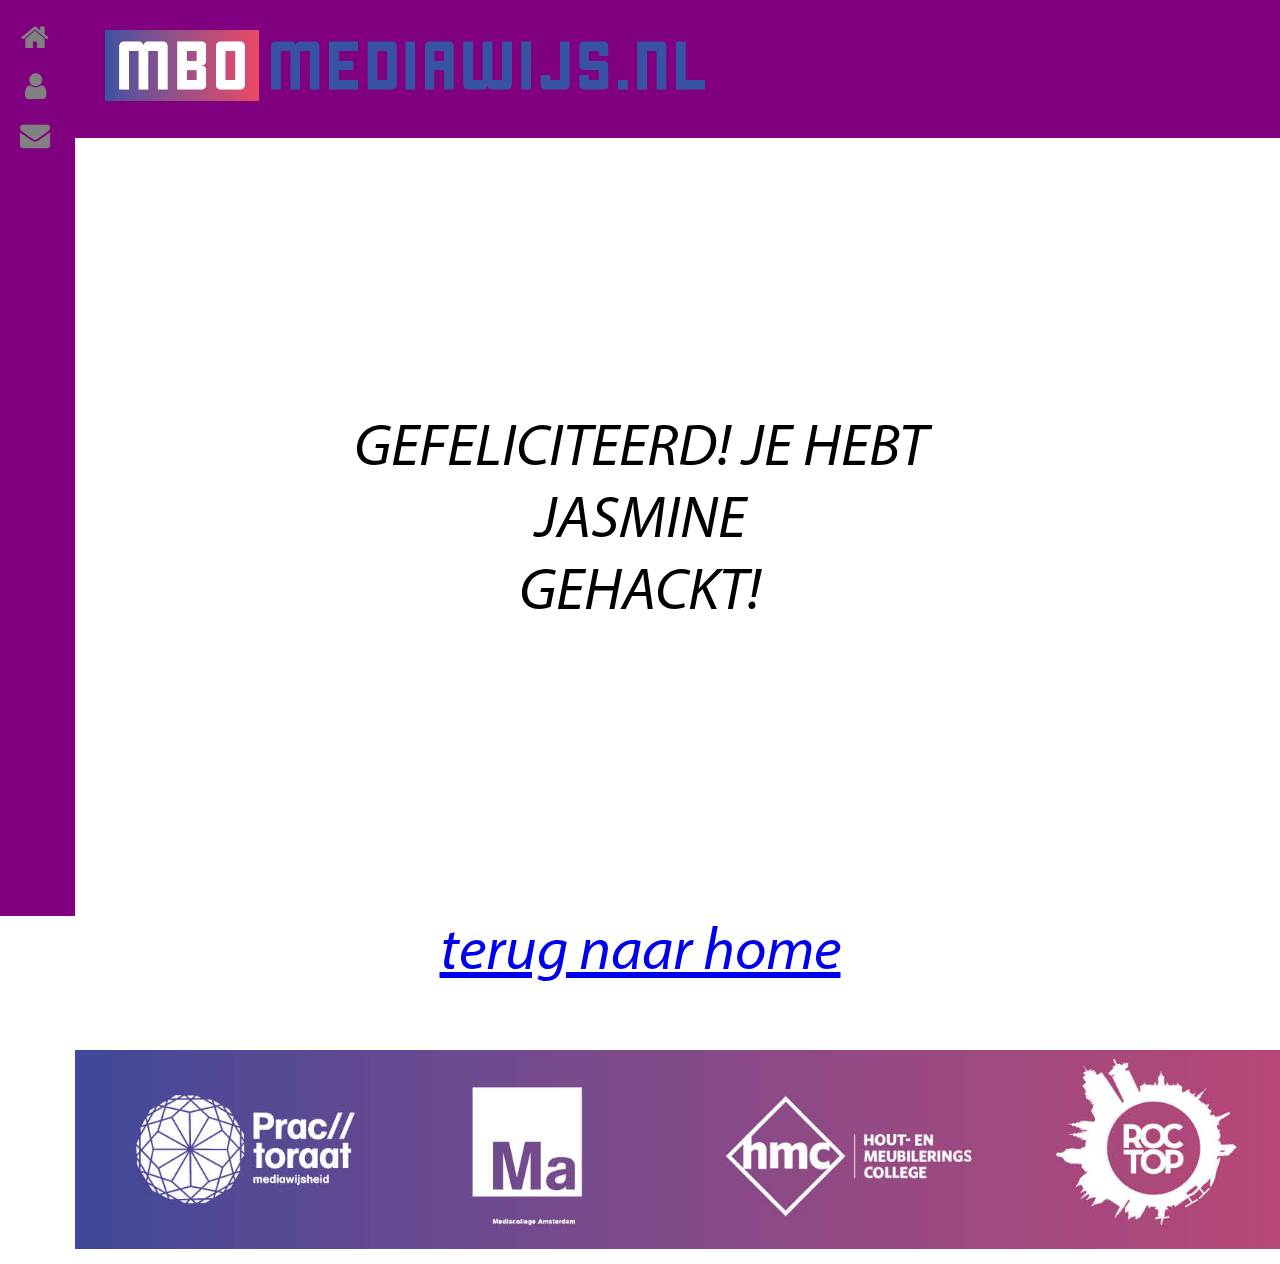
<file: Hackaton 2019/jasmine/successjasmine.html>
<!DOCTYPE html>
<html>
  <head>
    <meta charset="UTF-8">
    <title>random name</title>
    <meta name="description" content="a website about me">
    <meta name="keywords" content="me, social media">
    <meta name="author" content="name comes here">
    <meta name="viewport" content="width=device-width, initial-scale=1.0">
    <link rel="stylesheet" type="text/css" href="style.css">
    <link rel="stylesheet" href="https://cdnjs.cloudflare.com/ajax/libs/font-awesome/4.7.0/css/font-awesome.min.css"/>
  </head>
      <header>
        <div class="logo">
          <a href="home.html">
            <img alt="logo" src="img/logo.png" width="600">
          </a>
        </div>
      </header>
      <body>
          <section>
              <p class="successtext">
                  <br>
                  <br>
                  <br>
                  GEFELICITEERD! JE HEBT
                  <br>JASMINE
                  <br>GEHACKT!
                  <br>
                  <br>
                  <br>
                  <br>
                  <br>
                  <a href="../start/index.html">terug naar home</a>
              </p>
            <div class="sidebar">
              <a href="index.html"><i class="fa fa-fw fa-home"></i></a>
              <a href="friends.html"><i class="fa fa-fw fa-user"></i> </a>
              <a href="login.php"><i class="fa fa-fw fa-envelope"></i></a>
            </div>
      </body>
      <footer class="banner">
        <img alt="banner" src="img/banner.jpg" width="1829">
      </footer>
   </div>
</html>
</file>
<file: Hackaton 2019/annemarie/style.css>
@font-face {
  font-family: myFont;
  src: url(MyriadPro-It.otf);
}

html {
  overflow-y: scroll;
  font-family: myFont;
  font-size: 18px;
}

header {
  background-color: purple;
  padding: 30px;
  margin-left: 67px;
  margin-top: -8px;
  margin-right: -8px;
}

.portrait {
  margin-left: 150px;
  float: left;
  margin-top: 1em;
  margin-bottom: 2em;
  border-radius: 30px;
}

.portraittext {
  margin-left: 22em;
  font-size: 27px;
}

.friendstext {
  margin-left: 31em;
  font-size: 21px;
}

.successtext {
  text-align: center;
  font-size: 60px;
  margin-top: 1em;
}

.column {
  float: left;
  width: 30%;
  padding: 5px;
}

.row {
  margin-top: -120px;
  margin-left: 150px;
  margin-bottom: 2em;
}

.row::after {
  content: "";
  clear: both;
  display: table;
}

.sidebar {
  height: 100%;
  width: 75px;
  position: fixed;
  z-index: 1;
  top: 0;
  left: 0;
  background-color: purple;
  overflow-x: hidden;
  padding-top: 16px;
}
  
.sidebar a {
  padding: 6px 8px 6px 16px;
  text-decoration: none;
  font-size: 30px;
  color: #818181;
  display: block;
}

.sidebar a:hover {
  color: crimson;
}

hr{
  margin: 10px -50px;
  border: 0;
  border-top: 1px solid #464646;
  margin-bottom: 40px;
}

div.container{
  width: 900px;
  height: 610px;
  margin:35px auto;
}

div.main{
  width: 300px;
  padding: 10% 10%;
  border: 2px solid red;
  border-radius: 10px;
  float:left;
  margin-top: 50px;
  margin-left: 20%;
}

input[type=text],input[type=password]{
  width: 100%;
  height: 40px;
  padding: 5px;
  margin-bottom: 25px;
  margin-top: 5px;
  border: 2px solid blue;
  color: coral;
  font-size: 16px;
  border-radius: 5px;
}

label{
  color: coral;
  text-shadow: 0 1px 0 blue;
  font-size: 14px;
  font-weight: bold;
}

center{
  font-size:32px;
}

.note{
  color:red;
}

.valid{
  color:green;
}

.back{
  text-decoration: none;
  border: 1px solid greenyellow;
  background-color: aquamarine;
  padding: 3px 20px;
  border-radius: 2px;
  color: aqua;
}

input[type=button]{
  font-size: 16px;
  background: linear-gradient(crimson 5%, darkblue 100%);
  border: 1px solid black;
  color: black;
  font-weight: bold;
  cursor: pointer;
  width: 100%;
  border-radius: 5px;
  padding: 10px 0;
  outline:none;
}

input[type=button]:hover{
  background: linear-gradient(#ffdd7f 5%, #ffbc00 100%);
}

footer {
  margin-left: 67px;
  margin-right: -8px;
  margin-bottom: 0px;
  padding-bottom: 0px;
}
</file>
<file: Hackaton 2019/henk/style.css>
@font-face {
  font-family: myFont;
  src: url(MyriadPro-It.otf);
}

html {
  overflow-y: scroll;
  font-family: myFont;
  font-size: 18px;
}

header {
  background-color: purple;
  padding: 30px;
  margin-left: 67px;
  margin-top: -8px;
  margin-right: -8px;
}

.portrait {
  margin-left: 150px;
  float: left;
  margin-top: 1em;
  margin-bottom: 2em;
  border-radius: 30px;
}

.portraittext {
  margin-left: 22em;
  font-size: 27px;
}

.friendstext {
  margin-left: 31em;
  font-size: 21px;
}

.successtext {
  text-align: center;
  font-size: 60px;
  margin-top: 1em;
}

.column {
  float: left;
  width: 25%;
  padding: 3px 10px;
}

.row {
  margin-top: -120px;
  margin-left: 150px;
  margin-bottom: 3em;
}

.row::after {
  content: "";
  clear: both;
  display: table;
}

.sidebar {
  height: 100%;
  width: 75px;
  position: fixed;
  z-index: 1;
  top: 0;
  left: 0;
  background-color: purple;
  overflow-x: hidden;
  padding-top: 16px;
}
  
.sidebar a {
  padding: 6px 8px 6px 16px;
  text-decoration: none;
  font-size: 30px;
  color: #818181;
  display: block;
}

.sidebar a:hover {
  color: crimson;
}

hr{
  margin: 10px -50px;
  border: 0;
  border-top: 1px solid #464646;
  margin-bottom: 40px;
}

div.container{
  width: 900px;
  height: 610px;
  margin:35px auto;
}

div.main{
  width: 300px;
  padding: 10% 10%;
  border: 2px solid red;
  border-radius: 10px;
  float:left;
  margin-top: 50px;
  margin-left: 20%;
}

input[type=text],input[type=password]{
  width: 100%;
  height: 40px;
  padding: 5px;
  margin-bottom: 25px;
  margin-top: 5px;
  border: 2px solid blue;
  color: coral;
  font-size: 16px;
  border-radius: 5px;
}

label{
  color: coral;
  text-shadow: 0 1px 0 blue;
  font-size: 14px;
  font-weight: bold;
}

center{
  font-size:32px;
}

.note{
  color:red;
}

.valid{
  color:green;
}

.back{
  text-decoration: none;
  border: 1px solid greenyellow;
  background-color: aquamarine;
  padding: 3px 20px;
  border-radius: 2px;
  color: aqua;
}

input[type=button]{
  font-size: 16px;
  background: linear-gradient(crimson 5%, darkblue 100%);
  border: 1px solid black;
  color: black;
  font-weight: bold;
  cursor: pointer;
  width: 100%;
  border-radius: 5px;
  padding: 10px 0;
  outline:none;
}

input[type=button]:hover{
  background: linear-gradient(#ffdd7f 5%, #ffbc00 100%);
}

footer {
  margin-left: 67px;
  margin-right: -8px;
  margin-bottom: 0px;
  padding-bottom: 0px;
}
</file>
<file: Hackaton 2019/jasmine/style.css>
@font-face {
  font-family: myFont;
  src: url(MyriadPro-It.otf);
}

html {
  overflow-y: scroll;
  font-family: myFont;
  font-size: 18px;
}

header {
  background-color: purple;
  padding: 30px;
  margin-left: 67px;
  margin-top: -8px;
  margin-right: -8px;
}

.portrait {
  margin-left: 150px;
  float: left;
  margin-top: 1em;
  margin-bottom: 2em;
  border-radius: 30px;
}

.portraittext {
  margin-left: 22em;
  font-size: 27px;
}

.friendstext {
  margin-left: 31em;
  font-size: 21px;
}

.successtext {
  text-align: center;
  font-size: 60px;
  margin-top: 1em;
}

.column {
  float: left;
  width: 30%;
  padding: 5px;
}

.row {
  margin-top: -120px;
  margin-left: 150px;
  margin-bottom: 2em;
}

.row::after {
  content: "";
  clear: both;
  display: table;
}

.sidebar {
  height: 100%;
  width: 75px;
  position: fixed;
  z-index: 1;
  top: 0;
  left: 0;
  background-color: purple;
  overflow-x: hidden;
  padding-top: 16px;
}
  
.sidebar a {
  padding: 6px 8px 6px 16px;
  text-decoration: none;
  font-size: 30px;
  color: #818181;
  display: block;
}

.sidebar a:hover {
  color: crimson;
}

hr{
  margin: 10px -50px;
  border: 0;
  border-top: 1px solid #464646;
  margin-bottom: 40px;
}

div.container{
  width: 900px;
  height: 610px;
  margin:35px auto;
}

div.main{
  width: 300px;
  padding: 10% 10%;
  border: 2px solid red;
  border-radius: 10px;
  float:left;
  margin-top: 50px;
  margin-left: 20%;
}

input[type=text],input[type=password]{
  width: 100%;
  height: 40px;
  padding: 5px;
  margin-bottom: 25px;
  margin-top: 5px;
  border: 2px solid blue;
  color: coral;
  font-size: 16px;
  border-radius: 5px;
}

label{
  color: coral;
  text-shadow: 0 1px 0 blue;
  font-size: 14px;
  font-weight: bold;
}

center{
  font-size:32px;
}

.note{
  color:red;
}

.valid{
  color:green;
}

.back{
  text-decoration: none;
  border: 1px solid greenyellow;
  background-color: aquamarine;
  padding: 3px 20px;
  border-radius: 2px;
  color: aqua;
}

input[type=button]{
  font-size: 16px;
  background: linear-gradient(crimson 5%, darkblue 100%);
  border: 1px solid black;
  color: black;
  font-weight: bold;
  cursor: pointer;
  width: 100%;
  border-radius: 5px;
  padding: 10px 0;
  outline:none;
}

input[type=button]:hover{
  background: linear-gradient(#ffdd7f 5%, #ffbc00 100%);
}

footer {
  margin-left: 67px;
  margin-right: -8px;
  margin-bottom: 0px;
  padding-bottom: 0px;
}
</file>
<file: Hackaton 2019/start/css/style.css>
h1{
    text-align: center;
}
h3{
    text-align: center;
}
body{
    background: black;
    color: whitesmoke;
}
a {
    margin: 20px;
    padding: 15px;
    background-color: teal;
    color: white;
    border: 3px;
    font-size: 12px ;
    text-align: center;
    position: absolute;
    left: 45%;
    border-radius: 10%;
}

h4{
    text-align: center;
}
.left{
    left: 75%;
}
.right{
    left: 15%;
}
</file>
